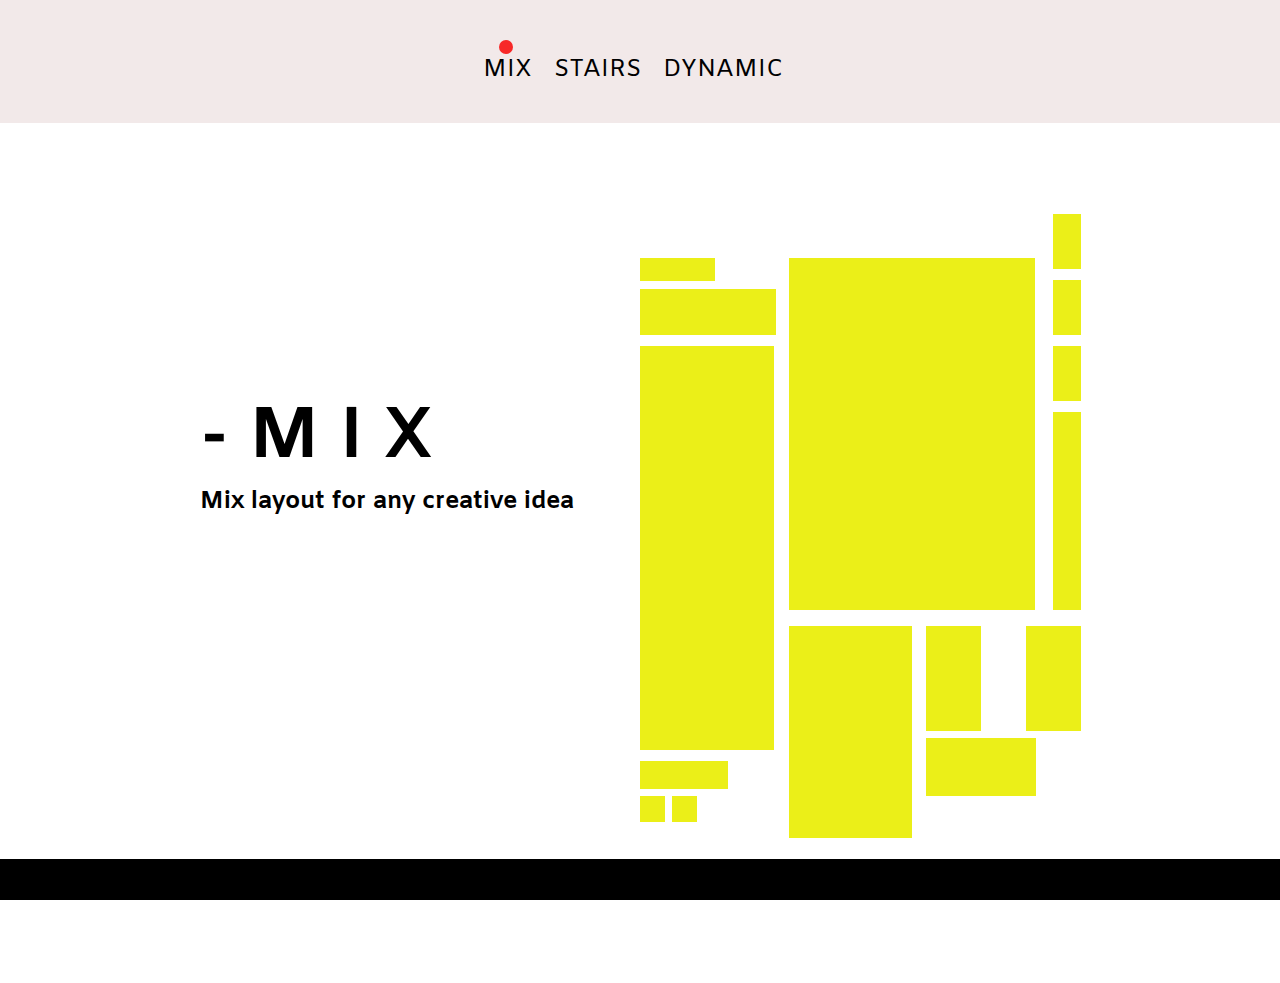
<file: index.html>
<!DOCTYPE html>
<head>
  <meta charset="UTF-8">
  <link rel="stylesheet" href="includes/style.css">
  <link href="https://fonts.googleapis.com/css?family=Amiko:400,700" rel="stylesheet">
  <title>David Sellam</title>
</head>
<body id="layout1">
  <header>
    <nav>
      <ul class="nav-menu">
      <figure class="circle"></figure>
      <li><a href="#">MIX</a></li>
      <li><a href="layout2.html">STAIRS</a></li>
      <li><a href="layout3.html">DYNAMIC</a></li>
    </ul>
  </nav>
</header>
<wrapper>
<main>
  <section class="text">
    <div class="title-text">
      <h1>- M I X </h1>
      <h3>Mix layout for any creative idea</h3>
    </div>
  </section>
  <section class="boxes">
    <div class="box1"></div>
    <div class="box2"></div>
    <div class="box3"></div>
    <div class="box4"></div>
    <div class="box5"></div>
    <div class="box6"></div>
    <div class="box7"></div>
    <div class="box8"></div>
    <div class="box9"></div>
    <div class="box10"></div>
    <div class="box11"></div>
    <div class="box12"></div>
    <div class="box13"></div>
    <div class="box14"></div>
    <div class="box15"></div>
  </section>
</main>
</wrapper>
<footer>
</footer>
</body>
</html>
</file>
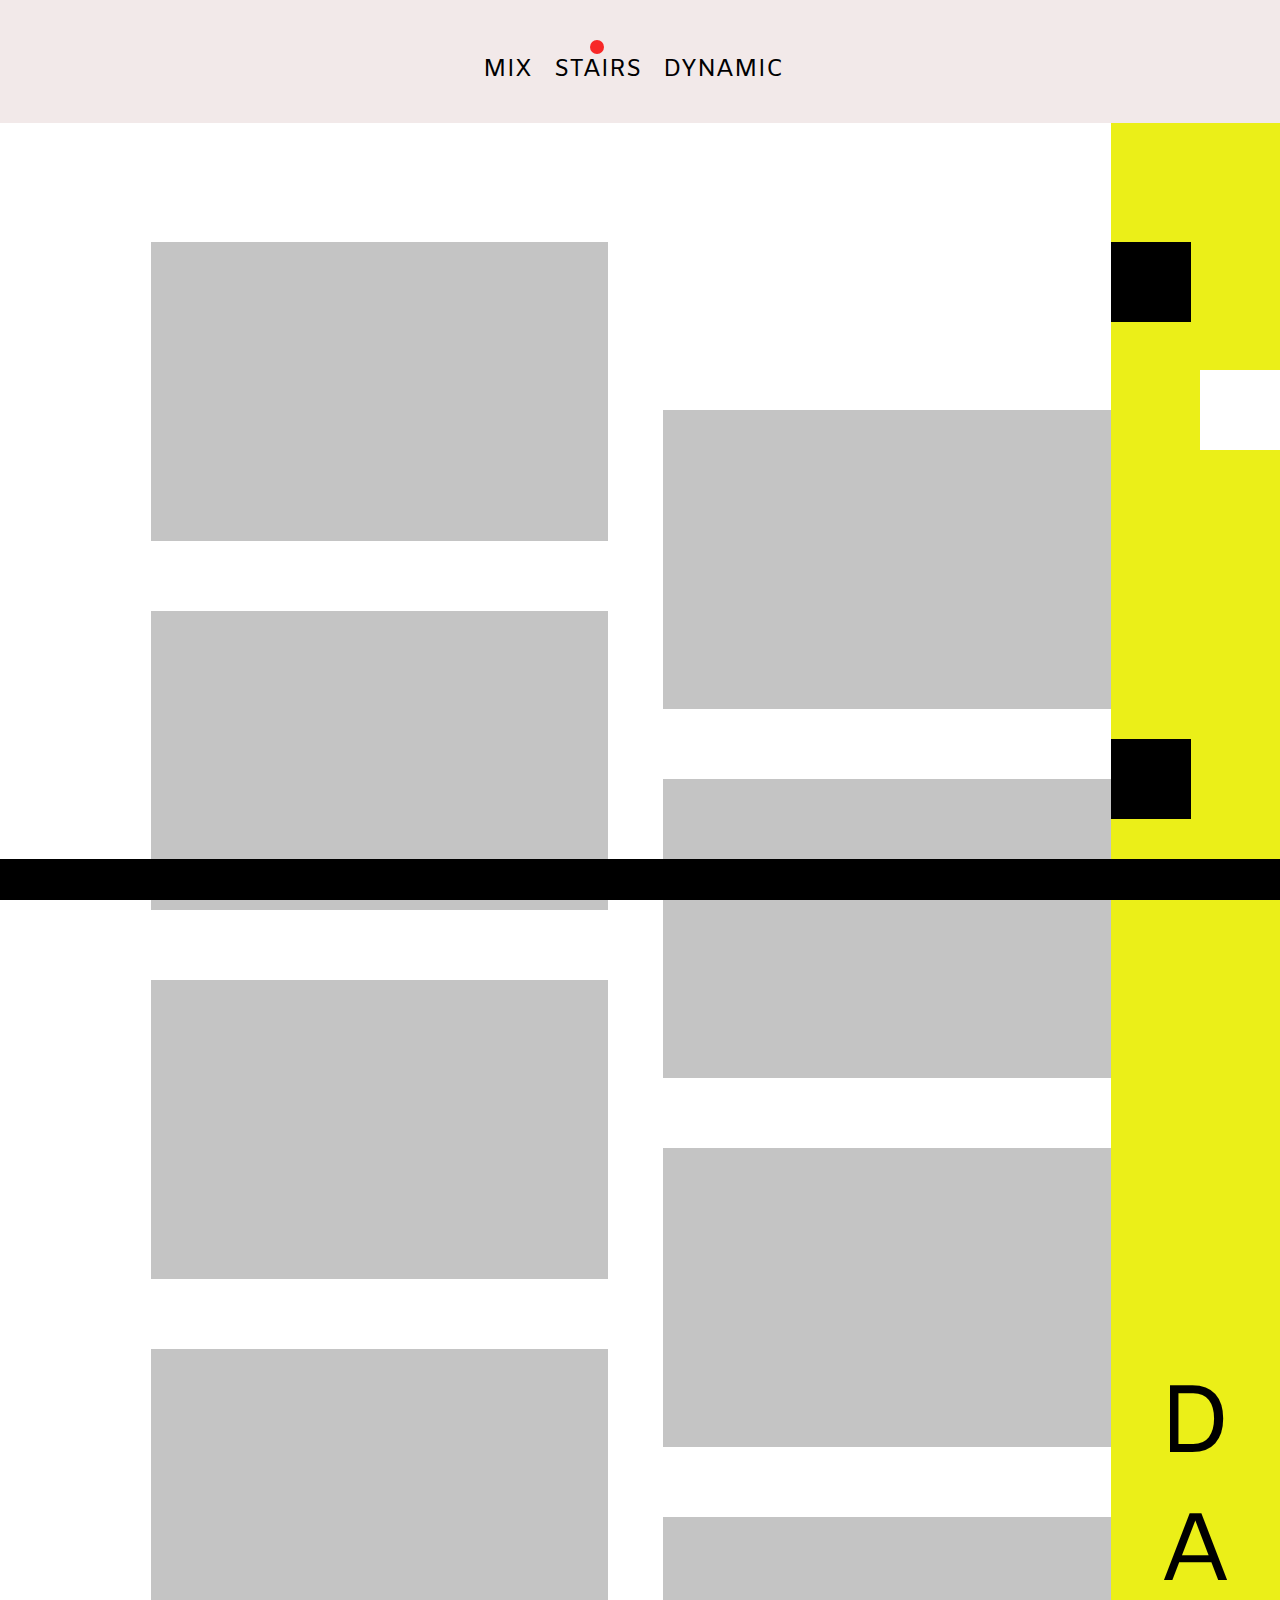
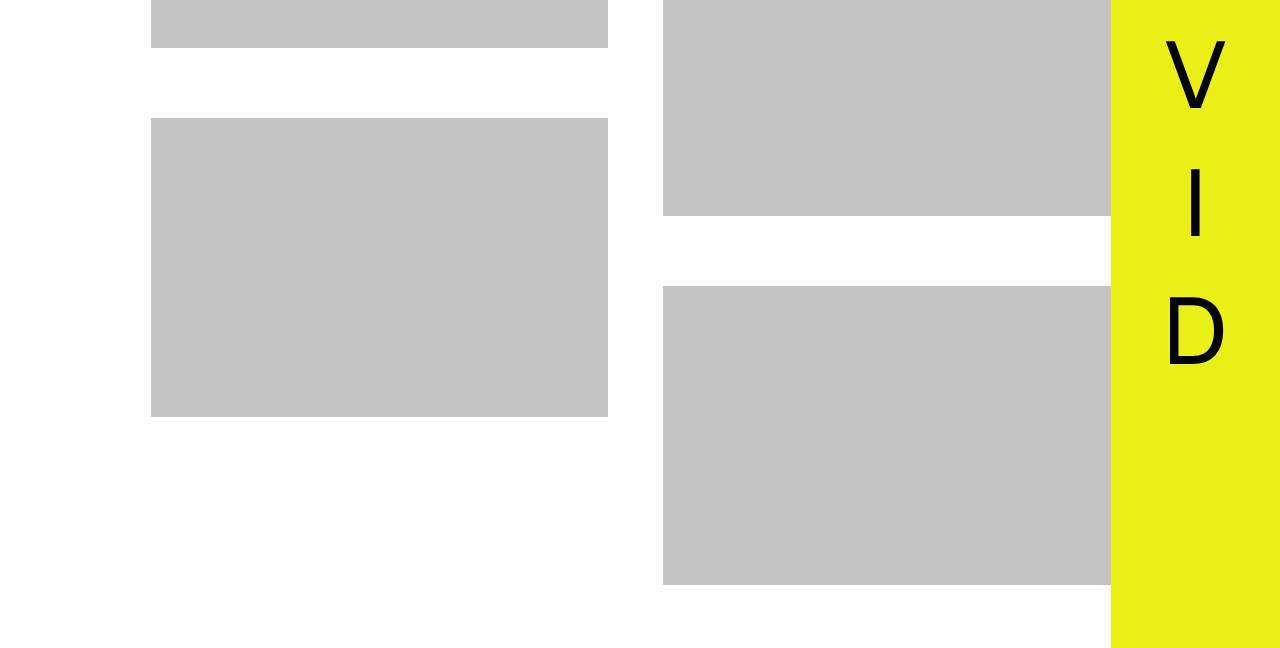
<file: layout2.html>
<!DOCTYPE html>
<head>
  <meta charset="UTF-8">
  <link rel="stylesheet" href="includes/style.css">
  <link href="https://fonts.googleapis.com/css?family=Amiko:400,700" rel="stylesheet">
  <title>Layout 2</title>
</head>
<body id="layout2">
  <header>
    <nav>
      <ul class="nav-menu">
      <figure class="circle"></figure>
      <li><a href="index.html">MIX</a></li>
      <li><a href="#">STAIRS</a></li>
      <li><a href="layout3.html">DYNAMIC</a></li>
    </ul>
  </nav>
</header>
<wrapper>
<main>
  <section class="boxes">
    <div class="box1"></div>
    <div class="box2"></div>
    <div class="box3"></div>
    <div class="box4"></div>
    <div class="box5"></div>
    <div class="box6"></div>
    <div class="box7"></div>
    <div class="box8"></div>
    <div class="box9"></div>
    <div class="box10"></div>
  </section>
  <aside>
    <section class="side-content">
      <div class="side-box1"></div>
      <div class="side-box2"></div>
      <div class="side-box3"></div>
      <ul class="side-letters">
        <li><a href="https://en.wikipedia.org/wiki/David_Bowie" target="_blank">D</a></li>
        <li><a href="https://en.wikipedia.org/wiki/ABBA" target="_blank">A</a></li>
        <li><a href="https://en.wikipedia.org/wiki/Luther_Vandross" target="_blank">V</a></li>
        <li><a href="https://en.wikipedia.org/wiki/Iggy_Pop" target="_blank">I</a></li>
        <li><a href="https://en.wikipedia.org/wiki/Diana_Ross" target="_blank">D</a></li>
      </ul>
    </section>
  </aside>
</main>
</wrapper>
<footer>
</footer>
</body>
</html>
</file>
<file: includes/style.css>
* {
  margin: 0;
  padding: 0;
}

header, main, footer, nav, aside, article, section, div {
  display: block;
}

a {
  text-decoration: none;
}

ul {
  list-style: none;
}

body{
  font-family: 'Amiko', sans-serif;
}

header {
  padding-top: 0.1px;
  width:100%;
  height:123px;
  background-color: #F2E9E9;
}

footer {
  width:100%;
  height:41px;
  background-color: #000000;
  position: fixed;
  bottom: 0;
}

.clear {
  clear: both;
}

#layout1 main{
  width: 881px;
  height:860px;
  margin: 0 auto;
  background-color: #FFFFFF;
}

#layout2 main{
  margin: 0 auto;
  background-color: #FFFFFF;
}

nav {
  width: 350px;
  height: 33px;
  margin: 40px auto;
  background-color: #F2E9E9;
}


.boxes div {
  position: absolute;
  background-color: #EBEF18;
}

.nav-menu li {
  display: inline;
  padding-left: 18px;
}

.nav-menu li a {
  color: #000000;
  font-size: 24px;
}

.nav-menu li a:hover {
  color: #F72828;
}

.circle {
  display: block;
  border-radius: 50%;
  height: 14px;
  width: 14px;
  background: #F72828;
}

#layout1 .circle {
  margin-left: 34px;
}

#layout2 .circle {
  margin-left: 125px;
}

#layout3 .circle {
  margin-left: 255px;
}

#layout1 .text {
  position: relative;
  float: left;
  width: 50%;
  height: 120px;
}

.title-text {
  position: absolute;
  top: 267px;
}

#layout1 .title-text h1 {
  font-size: 72px;
}

#layout1 .title-text h3 {
  font-size: 24px;
}

#layout1 .boxes {
  position: relative;
  top: 0px;
  left: 0px;
  float: left;
  width: 50%;
  height: 500px;
  margin-top: 91px;
}

#layout1 .box1 {
  top: 44px;
  left: 0px;
  width: 75px;
  height: 23px;
}

#layout1 .box2 {
  top: 75px;
  left: 0px;
  width: 136px;
  height: 46px;
}

#layout1 .box3 {
  top: 132px;
  left: 0px;
  width: 134px;
  height: 404px;
}

#layout1 .box4 {
  top: 547px;
  left: 0px;
  width: 88px;
  height: 28px;
}

#layout1 .box5 {
  top: 582px;
  left: 0px;
  width: 25px;
  height: 26px;
}

#layout1 .box6 {
  top: 582px;
  left: 32px;
  width: 25px;
  height: 26px;
}

#layout1 .box7 {
  top: 44px;
  left: 149px;
  width: 246px;
  height: 352px;
}

#layout1 .box8 {
  top: 412px;
  left: 149px;
  width: 123px;
  height: 212px;
}

#layout1 .box9 {
  top: 412px;
  left: 286px;
  width: 55px;
  height: 105px;
}

#layout1 .box10 {
  top: 524px;
  left: 286px;
  width: 110px;
  height: 58px;
}

#layout1 .box11 {
  top: 0px;
  right: 0px;
  width: 28px;
  height: 55px;
}

#layout1 .box12 {
  top: 66px;
  right: 0px;
  width: 28px;
  height: 55px;
}

#layout1 .box13 {
  top: 132px;
  right: 0px;
  width: 28px;
  height: 55px;
}

#layout1 .box14 {
  top: 198px;
  right: 0px;
  width: 28px;
  height: 198px;
}

#layout1 .box15 {
  top: 412px;
  right: 0px;
  width: 55px;
  height: 105px;
}

#layout1 .boxes div {
  background-color: #EBEF18;
}

#layout2 .boxes div {
  background-color: #C4C4C4;
}

#layout2 aside {
  position: absolute;
  right: 0px;
  background-color: #EBEF18;
  height: 2125px;
  width: 169px;
}

#layout2 .boxes {
  position: relative;
  top: 0px;
  left: 151px;
  float: left;
  width: 969px;
  height: 467px;
  margin-top: 119px;
}

#layout2 .box1 {
  top: 0;
  left: 0;
  width: 457px;
  height: 299px;
}

#layout2 .box2 {
  top: 369px;
  left: 0;
  width: 457px;
  height: 299px;
}

#layout2 .box3 {
  top: 738px;
  left: 0;
  width: 457px;
  height: 299px;
}

#layout2 .box4 {
  top: 1107px;
  left: 0;
  width: 457px;
  height: 299px;
}

#layout2 .box5 {
  top: 1476px;
  left: 0;
  width: 457px;
  height: 299px;
}

#layout2 .box6 {
  top: 168px;
  right: 0;
  width: 457px;
  height: 299px;
}

#layout2 .box7 {
  top: 537px;
  right: 0;
  width: 457px;
  height: 299px;
}

#layout2 .box8 {
  top: 906px;
  right: 0;
  width: 457px;
  height: 299px;
}

#layout2 .box9 {
  top: 1275px;
  right: 0;
  width: 457px;
  height: 299px;
}

#layout2 .box10 {
  top: 1644px;
  right: 0;
  width: 457px;
  height: 299px;
}

#layout2 .side-content {
  position: relative;
}

#layout2 .side-box1 {
  position: absolute;
  top: 119px;
  left: 0;
  width: 80px;
  height: 80px;
  background-color: #000000;
}

#layout2 .side-box2 {
  position: absolute;
  top: 247px;
  right: 0;
  width: 80px;
  height: 80px;
  background-color: #FFFFFF;
}

#layout2 .side-box3 {
  position: absolute;
  top: 616px;
  left: 0;
  width: 80px;
  height: 80px;
  background-color: #000000;
}

.side-letters {
  position: relative;
  top:1240px;
}

.side-letters li {
  font-size: 96px;
  text-align: center;
  color: #000000;
}

.side-letters li a {
  color: #000000;
}


#layout3 header {
  position: relative;
}

#layout3 header .black-box {
  background-color: black;
  position: absolute;
  width: 80px;
  height: 80px;
  right: 24px;
  top: 21px;
}

#layout3 main {
  float: left;
  width: 67vw;
  min-height: 100vh;
}

#layout3 nav {
  background-color: #E5E5E5;
  float: left;
  width: 25vw;
  clear: both;
  margin: 0;
  height: auto;
}

#layout3 .wrapper{
  height: 100%;
  display: flex;
  }

#layout3 nav .nav-menu {
  margin-top: 123px
}

.yellow-foot {
  width:100%;
  height:443px;
  background-color: #EBEF18;
  display: -webkit-box;
}

.green-side {
  background: rgba(24, 239, 33, 0.3);
  width: 115px;
  margin: 0;
}

#layout3 .square {
  margin: 150px 70px;
  background-color: #000000;
  float: left;
  text-align: center;
  display: flex;
  justify-content: center;
  align-items: center;
}

.show {
  margin: 150px 70px;
  background-color: #000000;
  float: left;
  text-align: center;
  display: flex;
  justify-content: center;
  align-items: center;
}

.show h1 {
  color: #FFFFFF;
}

.found {
  background: rgba(24, 239, 33, 0.3);
  margin: 150px 70px;
  float: left;
  text-align: center;
  display: flex;
  justify-content: center;
  align-items: center;
}


/* layout3 mobile */
@media only screen and (max-width:768px){

#layout3 main {
  width: 100%;
  min-height: 100vh;
}

#layout3 nav {
  margin: 0 auto;
  height: 105px;
  width: 100%;
}

#layout3 .wrapper {
  display: block;
}

#layout3 nav .nav-menu {
  position: absolute;
  top: 32px;
  left: 24%;
}


.yellow-foot {
 display: flex;
}

.green-side {
  display: none;
}
</file>
